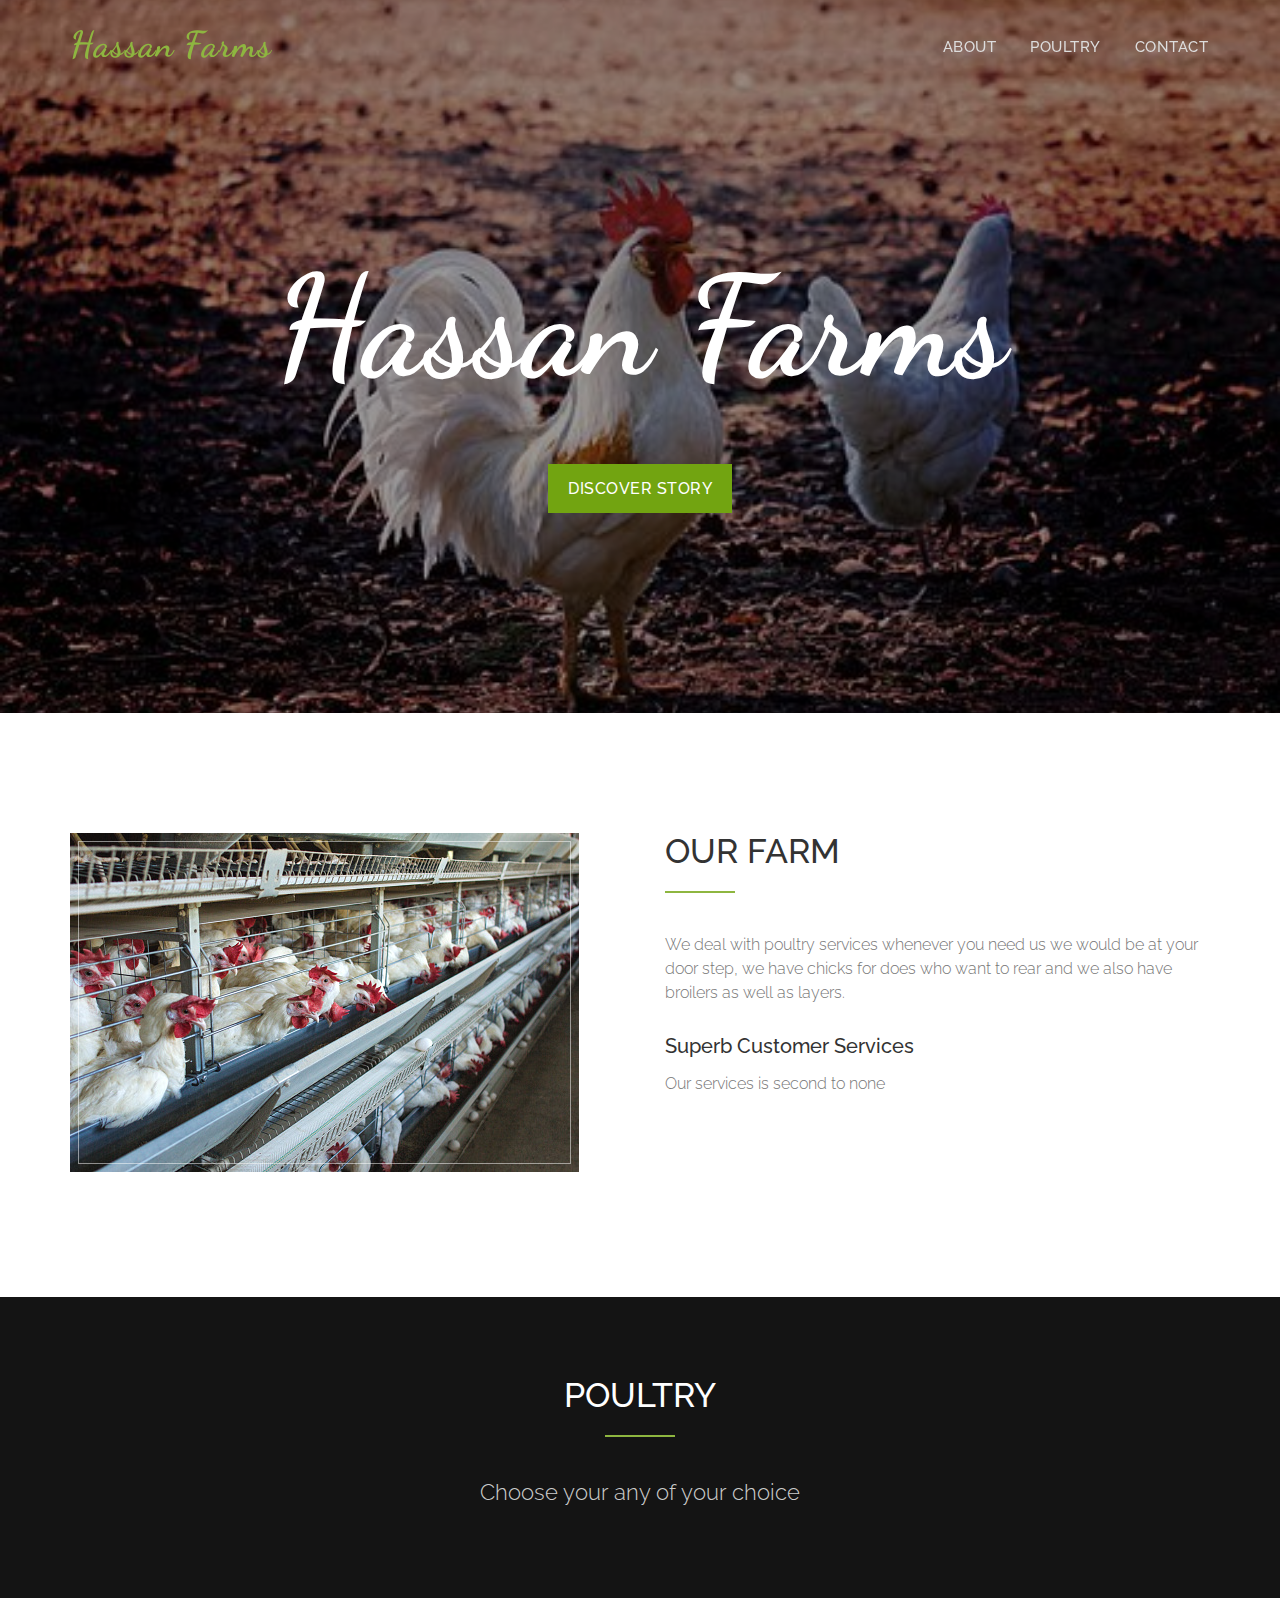
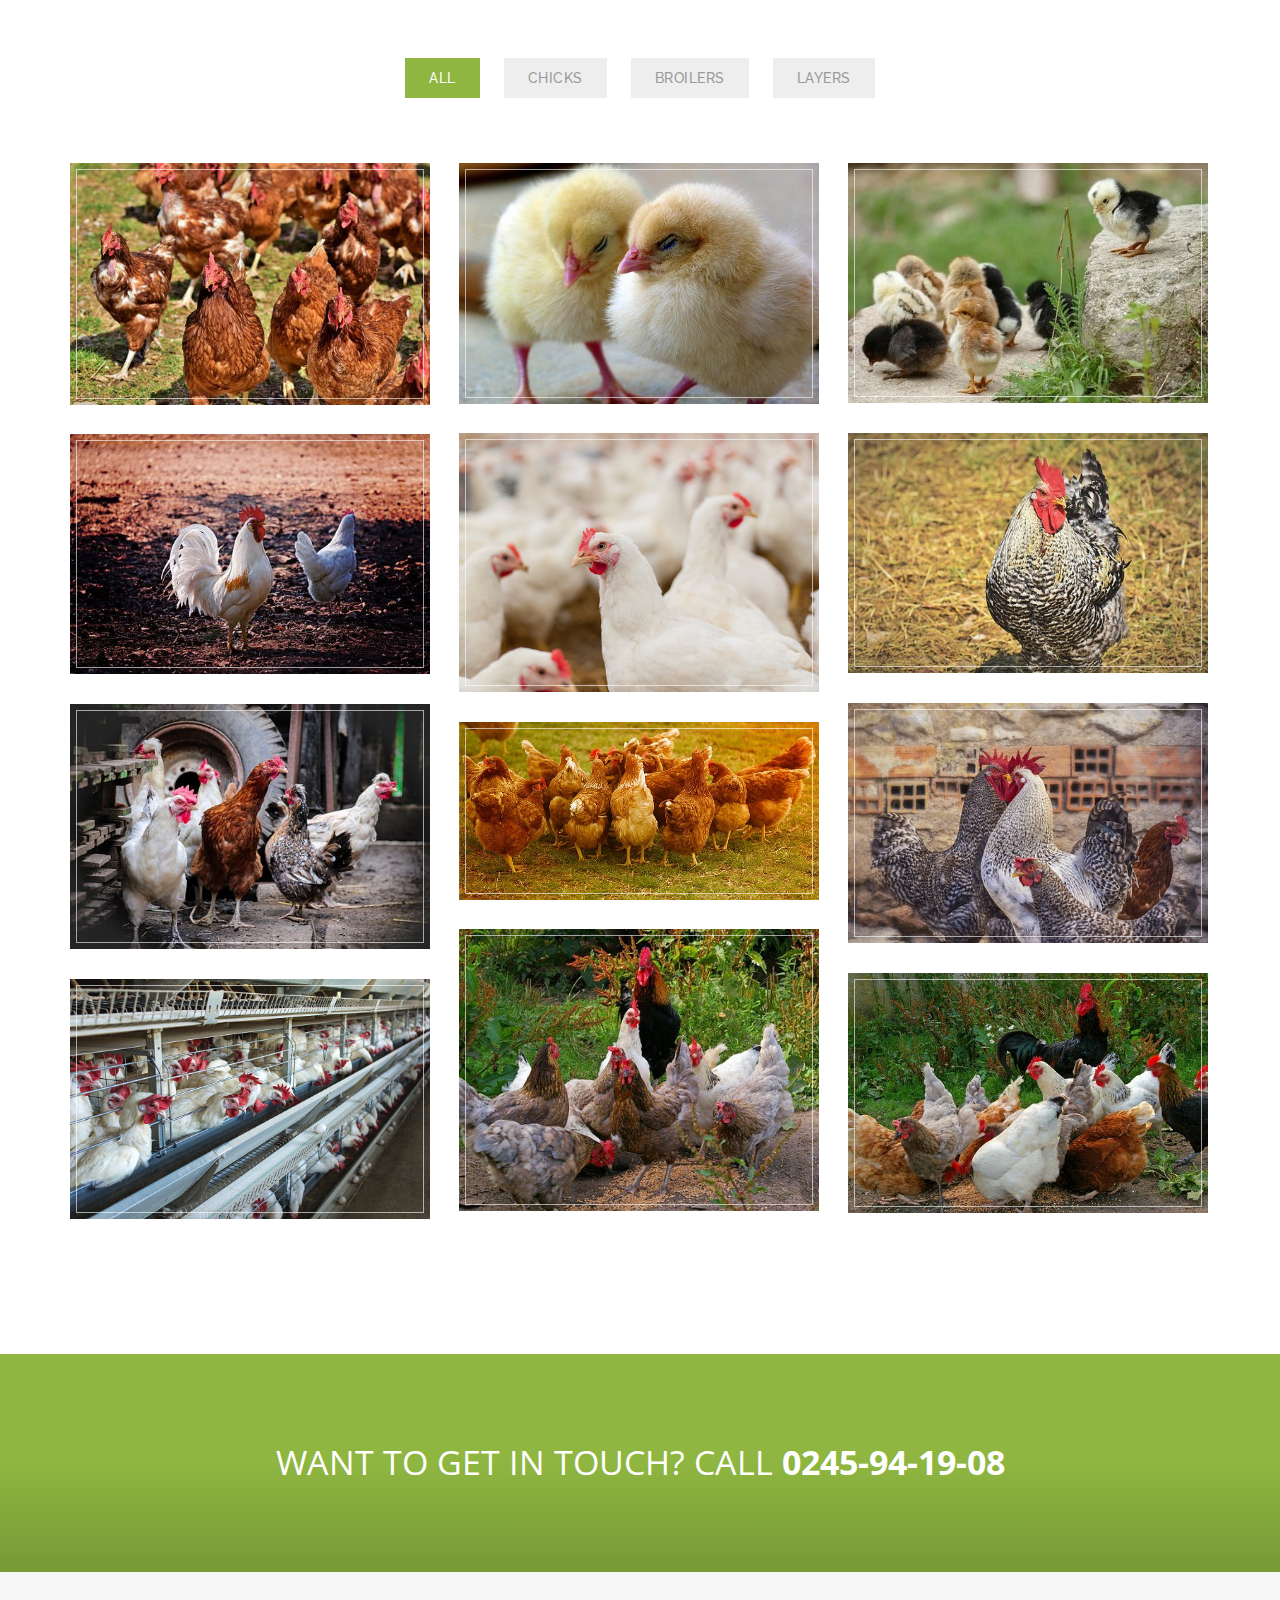
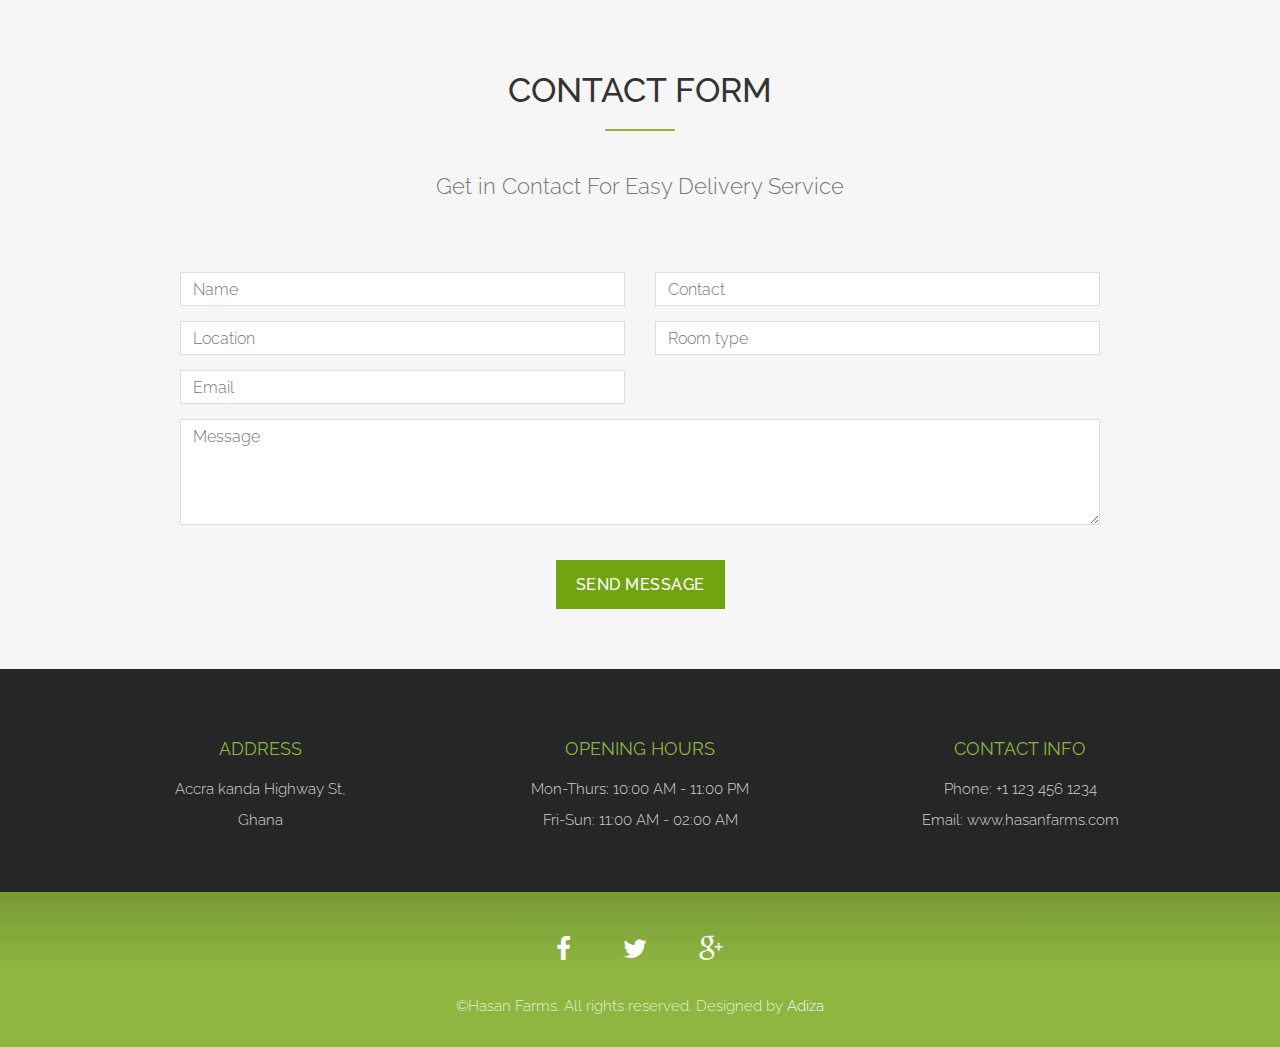
<file: index.html>
<!DOCTYPE html>
<html lang="en">
<head>
<meta charset="utf-8">
<meta name="viewport" content="width=device-width, initial-scale=1">
<title>Hassan Farms</title>
<meta name="description" content="">
<meta name="author" content="">

<!-- Favicons
    ================================================== -->
<link rel="shortcut icon" href="img/favicon.ico" type="image/x-icon">
<link rel="apple-touch-icon" href="img/apple-touch-icon.png">
<link rel="apple-touch-icon" sizes="72x72" href="img/apple-touch-icon-72x72.png">
<link rel="apple-touch-icon" sizes="114x114" href="img/apple-touch-icon-114x114.png">

<!-- Bootstrap -->
<link rel="stylesheet" type="text/css"  href="css/bootstrap.css">
<link rel="stylesheet" type="text/css" href="fonts/font-awesome/css/font-awesome.css">

<!-- Stylesheet
    ================================================== -->
<link rel="stylesheet" type="text/css"  href="css/style.css">
<link rel="stylesheet" type="text/css" href="css/nivo-lightbox/nivo-lightbox.css">
<link rel="stylesheet" type="text/css" href="css/nivo-lightbox/default.css">
<link href="https://fonts.googleapis.com/css?family=Raleway:300,400,500,600,700" rel="stylesheet">
<link href="https://fonts.googleapis.com/css?family=Open+Sans:300,400,600,700" rel="stylesheet">
<link href="https://fonts.googleapis.com/css?family=Dancing+Script:400,700" rel="stylesheet">


</head>
<body id="page-top" data-spy="scroll" data-target=".navbar-fixed-top">
<!-- Navigation
    ==========================================-->
<nav id="menu" class="navbar navbar-default navbar-fixed-top">
  <div class="container"> 
    <div class="navbar-header">
      <button type="button" class="navbar-toggle collapsed" data-toggle="collapse" data-target="#bs-example-navbar-collapse-1"> <span class="sr-only">Toggle navigation</span> <span class="icon-bar"></span> <span class="icon-bar"></span> <span class="icon-bar"></span> </button>
      <a class="navbar-brand page-scroll" href="#page-top">Hassan Farms</a> </div>
    
    <!-- Collect the nav links, forms, and other content for toggling -->
    <div class="collapse navbar-collapse" id="bs-example-navbar-collapse-1">
      <ul class="nav navbar-nav navbar-right">
        <li><a href="#about" class="page-scroll">About</a></li>
        <li><a href="#portfolio" class="page-scroll">Poultry</a></li>
        <li><a href="#call-reservation" class="page-scroll">Contact</a></li>
      </ul>
    </div>
    <!-- /.navbar-collapse --> 
  </div>
</nav>
<!-- Header -->
<header id="header">
  <div class="intro">
    <div class="overlay">
      <div class="container">
        <div class="row">
          <div class="intro-text">
            <h1>Hassan Farms</h1>
            <p></p>
            <a href="#about" class="btn btn-custom btn-lg page-scroll">Discover Story</a> </div>
        </div>
      </div>
    </div>
  </div>
</header>
<!-- About Section -->
<div id="about">
  <div class="container">
    <div class="row">
      <div class="col-xs-12 col-md-6 ">
        <div class="about-img"><img src="img/aboutt.jpg" class="img-responsive" alt=""></div>
      </div>
      <div class="col-xs-12 col-md-6">
        <div class="about-text">
          <h2>Our Farm</h2>
          <hr>
          <p>We deal with poultry services whenever you need us we would be at your door step, we have chicks for does who want to rear and we also have broilers as well as layers.</p>
          <h3>Superb Customer Services</h3>
          <p>Our services is second to none</p>
        </div>
      </div>
    </div>
  </div>
</div>

        </div>
      </div>
    </div>
  </div>
</div>
<!-- Portfolio Section -->
<div id="portfolio">
  <div class="section-title text-center center">
    <div class="overlay">
      <h2>Poultry</h2>
      <hr>
      <p>Choose your any of your choice </p>
    </div>
  </div>
  <div class="container">
    <div class="row">
      <div class="categories">
        <ul class="cat">
          <li>
            <ol class="type">
              <li><a href="#" data-filter="*" class="active">All</a></li>
              <li><a href="#" data-filter=".breakfast">Chicks</a></li>
              <li><a href="#" data-filter=".lunch">Broilers</a></li>
              <li><a href="#" data-filter=".dinner">Layers</a></li>
            </ol>
          </li>
        </ul>
        <div class="clearfix"></div>
      </div>
    </div>
    <div class="row">
      <div class="portfolio-items">
        <div class="col-sm-6 col-md-4 col-lg-4 breakfast">
          <div class="portfolio-item">
            <div class="hover-bg"> <a href="img/portfolio/01-large.jpg" title="" data-lightbox-gallery="gallery1">
              <div class="hover-text">
                <h4></h4>
              </div>
              <img src="img/portfolio/01-small.jpg" class="img-responsive" alt="Project Title"> </a> </div>
          </div>
        </div>
        <div class="col-sm-6 col-md-4 col-lg-4 dinner">
          <div class="portfolio-item">
            <div class="hover-bg"> <a href="img/portfolio/02-large.jpg" title="" data-lightbox-gallery="gallery1">
              <div class="hover-text">
                <h4></h4>
              </div>
              <img src="img/portfolio/02-small.jpg" class="img-responsive" alt="Project Title"> </a> </div>
          </div>
        </div>
        <div class="col-sm-6 col-md-4 col-lg-4 breakfast">
          <div class="portfolio-item">
            <div class="hover-bg"> <a href="img/portfolio/03-large.jpg" title="" data-lightbox-gallery="gallery1">
              <div class="hover-text">
                <h4></h4>
              </div>
              <img src="img/portfolio/03-small.jpg" class="img-responsive" alt="Project Title"> </a> </div>
          </div>
        </div>
        <div class="col-sm-6 col-md-4 col-lg-4 breakfast">
          <div class="portfolio-item">
            <div class="hover-bg"> <a href="img/portfolio/04-large.jpg" title="" data-lightbox-gallery="gallery1">
              <div class="hover-text">
                <h4></h4>
              </div>
              <img src="img/portfolio/04-small.jpg" class="img-responsive" alt="Project Title"> </a> </div>
          </div>
        </div>
        <div class="col-sm-6 col-md-4 col-lg-4 dinner">
          <div class="portfolio-item">
            <div class="hover-bg"> <a href="img/portfolio/05-large.jpg" title="" data-lightbox-gallery="gallery1">
              <div class="hover-text">
                <h4></h4>
              </div>
              <img src="img/portfolio/05-small.jpg" class="img-responsive" alt="Project Title"> </a> </div>
          </div>
        </div>
        <div class="col-sm-6 col-md-4 col-lg-4 lunch">
          <div class="portfolio-item">
            <div class="hover-bg"> <a href="img/portfolio/06-large.jpg" title="" data-lightbox-gallery="gallery1">
              <div class="hover-text">
                <h4></h4>
              </div>
              <img src="img/portfolio/06-small.jpg" class="img-responsive" alt="Project Title"> </a> </div>
          </div>
        </div>
        <div class="col-sm-6 col-md-4 col-lg-4 lunch">
          <div class="portfolio-item">
            <div class="hover-bg"> <a href="img/portfolio/07-large.jpg" title="" data-lightbox-gallery="gallery1">
              <div class="hover-text">
                <h4></h4>
              </div>
              <img src="img/portfolio/07-small.jpg" class="img-responsive" alt="Project Title"> </a> </div>
          </div>
        </div>
        <div class="col-sm-6 col-md-4 col-lg-4 breakfast">
          <div class="portfolio-item">
            <div class="hover-bg"> <a href="img/portfolio/08-large.jpg" title="" data-lightbox-gallery="gallery1">
              <div class="hover-text">
                <h4></h4>
              </div>
              <img src="img/portfolio/08-small.jpg" class="img-responsive" alt="Project Title"> </a> </div>
          </div>
        </div>
        <div class="col-sm-6 col-md-4 col-lg-4 dinner">
          <div class="portfolio-item">
            <div class="hover-bg"> <a href="img/portfolio/09-large.jpg" title="" data-lightbox-gallery="gallery1">
              <div class="hover-text">
                <h4></h4>
              </div>
              <img src="img/portfolio/09-small.jpg" class="img-responsive" alt="Project Title"> </a> </div>
          </div>
        </div>
        <div class="col-sm-6 col-md-4 col-lg-4 lunch">
          <div class="portfolio-item">
            <div class="hover-bg"> <a href="img/portfolio/10-large.jpg" title="" data-lightbox-gallery="gallery1">
              <div class="hover-text">
                <h4></h4>
              </div>
              <img src="img/portfolio/10-small.jpg" class="img-responsive" alt="Project Title"> </a> </div>
          </div>
        </div>
        <div class="col-sm-6 col-md-4 col-lg-4 lunch">
          <div class="portfolio-item">
            <div class="hover-bg"> <a href="img/portfolio/11-large.jpg" title="" data-lightbox-gallery="gallery1">
              <div class="hover-text">
                <h4></h4>
              </div>
              <img src="img/portfolio/11-small.jpg" class="img-responsive" alt="Project Title"> </a> </div>
          </div>
        </div>
        <div class="col-sm-6 col-md-4 col-lg-4 breakfast">
          <div class="portfolio-item">
            <div class="hover-bg"> <a href="img/portfolio/12-large.jpg" title="" data-lightbox-gallery="gallery1">
              <div class="hover-text">
                <h4></h4>
              </div>
              <img src="img/portfolio/12-small.jpg" class="img-responsive" alt="Project Title"> </a> </div>
          </div>
        </div>
      </div>
    </div>
  </div>
</div>

<div id="call-reservation" class="text-center">
  <div class="container">
    <h2>Want to get in Touch?  Call <strong>0245-94-19-08</strong></h2>
  </div>
</div>
<!-- Contact Section -->
<div id="contact" class="text-center">
  <div class="container">
    <div class="section-title text-center">
      <h2>Contact Form</h2>
      <hr>
      <p>Get in Contact For Easy Delivery Service</p>
    </div>
    <div class="col-md-10 col-md-offset-1">
      <form name="sentMessage" id="contactForm" novalidate>
        <div class="row">
          <div class="col-md-6">
            <div class="form-group">
              <input type="text" id="name" class="form-control" placeholder="Name" required="required">
              <p class="help-block text-danger"></p>
            </div>
          </div>
          <div class="col-md-6">
            <div class="form-group">
              <input type="telephone" id="Contact" class="form-control" placeholder="Contact" required="required">
              <p class="help-block text-danger"></p>
            </div>
          </div>
          <div class="col-md-6">
            <div class="form-group">
              <input type="text" id="Location" class="form-control" placeholder="Location" required="required">
              <p class="help-block text-danger"></p>
            </div>
          </div>
          <div class="col-md-6">
            <div class="form-group">
              <input type="text" id="Contact" class="form-control" placeholder="Room type" required="required">
              <p class="help-block text-danger"></p>
            </div>
          </div>
          <div class="col-md-6">
            <div class="form-group">
              <input type="email" id="email" class="form-control" placeholder="Email" required="required">
              <p class="help-block text-danger"></p>
            </div>

          </div>
        </div>
        <div class="form-group">
          <textarea name="message" id="message" class="form-control" rows="4" placeholder="Message" required></textarea>
          <p class="help-block text-danger"></p>
        </div>
        <div id="success"></div>
        <button type="submit" class="btn btn-custom btn-lg">Send Message</button>
      </form>
    </div>
  </div>
</div>
<div id="footer">
  <div class="container text-center">
    <div class="col-md-4">
      <h3>Address</h3>
      <div class="contact-item">
        <p>Accra kanda Highway St,</p>
        <p>Ghana </p>
      </div>
    </div>
    <div class="col-md-4">
      <h3>Opening Hours</h3>
      <div class="contact-item">
        <p>Mon-Thurs: 10:00 AM - 11:00 PM</p>
        <p>Fri-Sun: 11:00 AM - 02:00 AM</p>
      </div>
    </div>
    <div class="col-md-4">
      <h3>Contact Info</h3>
      <div class="contact-item">
        <p>Phone: +1 123 456 1234</p>
        <p>Email: www.hasanfarms.com</p>
      </div>
    </div>
  </div>
  <div class="container-fluid text-center copyrights">
    <div class="col-md-8 col-md-offset-2">
      <div class="social">
        <ul>
          <li><a href="#"><i class="fa fa-facebook"></i></a></li>
          <li><a href="#"><i class="fa fa-twitter"></i></a></li>
          <li><a href="#"><i class="fa fa-google-plus"></i></a></li>
        </ul>
      </div>
      <p>&copy;Hasan Farms. All rights reserved. Designed by <a href="http://www.hasanfarms.com" rel="nofollow">Adiza</a></p>
    </div>
  </div>
</div>
<script type="text/javascript" src="js/jquery.1.11.1.js"></script> 
<script type="text/javascript" src="js/bootstrap.js"></script> 
<script type="text/javascript" src="js/SmoothScroll.js"></script> 
<script type="text/javascript" src="js/nivo-lightbox.js"></script> 
<script type="text/javascript" src="js/jquery.isotope.js"></script> 
<script type="text/javascript" src="js/jqBootstrapValidation.js"></script> 
<script type="text/javascript" src="js/contact_me.js"></script> 
<script type="text/javascript" src="js/main.js"></script>
</body>
</html>
</file>
<file: css/style.css>
body, html {
	font-family: 'Raleway', sans-serif;
	text-rendering: optimizeLegibility !important;
	-webkit-font-smoothing: antialiased !important;
	color: #777;
	font-weight: 300;
	width: 100% !important;
	height: 100% !important;
}
h2 {
	margin: 0 0 20px 0;
	font-weight: 500;
	font-size: 34px;
	color: #333;
	text-transform: uppercase;
}
h3 {
	font-size: 22px;
	font-weight: 500;
	color: #333;
}
h4 {
	font-size: 24px;
	text-transform: uppercase;
	font-weight: 400;
	color: #333;
}
h5 {
	text-transform: uppercase;
	font-weight: 700;
	line-height: 20px;
}
p {
	font-size: 16px;
}
p.intro {
	margin: 12px 0 0;
	line-height: 24px;
}
a {
	color: #8eb640;
}
a:hover, a:focus {
	text-decoration: none;
	color: #222;
}
ul, ol {
	list-style: none;
}
.clearfix:after {
	visibility: hidden;
	display: block;
	font-size: 0;
	content: " ";
	clear: both;
	height: 0;
}
.clearfix {
	display: inline-block;
}
* html .clearfix {
	height: 1%;
}
.clearfix {
	display: block;
}
ul, ol {
	padding: 0;
	webkit-padding: 0;
	moz-padding: 0;
}
hr {
	height: 2px;
	width: 70px;
	text-align: center;
	position: relative;
	background: #8eb640;
	margin: 0;
	margin-bottom: 40px;
	border: 0;
}
.btn:active, .btn.active {
	background-image: none;
	outline: 0;
	-webkit-box-shadow: none;
	box-shadow: none;
}
a:focus, .btn:focus, .btn:active:focus, .btn.active:focus, .btn.focus, .btn:active.focus, .btn.active.focus {
	outline: none;
	outline-offset: none;
}
/* Navigation */
#menu {
	padding: 20px;
	transition: all 0.8s;
}
#menu.navbar-default {
	background-color: rgba(248, 248, 248, 0);
	border-color: rgba(231, 231, 231, 0);
}
#menu a.navbar-brand {
	font-family: 'Dancing Script', cursive;
	font-size: 36px;
	color: #8eb640;
	font-weight: 700;
	letter-spacing: 1px;
}
#menu.navbar-default .navbar-nav > li > a {
	text-transform: uppercase;
	color: #ddd;
	font-weight: 500;
	font-size: 15px;
	padding: 5px 0;
	border: 2px solid transparent;
	letter-spacing: 0.5px;
	margin: 10px 15px 0 15px;
}
#menu.navbar-default .navbar-nav > li > a:hover {
	color: #8eb640;
}
.on {
	background-color: #262626 !important;
	padding: 0 !important;
	padding: 10px 0 !important;
}
.navbar-default .navbar-nav > .active > a, .navbar-default .navbar-nav > .active > a:hover, .navbar-default .navbar-nav > .active > a:focus {
	color: #8eb640 !important;
	background-color: transparent;
}
.navbar-toggle {
	border-radius: 0;
}
.navbar-default .navbar-toggle:hover, .navbar-default .navbar-toggle:focus {
	background-color: #8eb640;
	border-color: #8eb640;
}
.navbar-default .navbar-toggle:hover>.icon-bar {
	background-color: #FFF;
}
.section-title {
	margin-bottom: 70px;
}
.section-title .overlay {
	padding: 80px 0;
	background: rgba(0, 0, 0, 0.7);
}
.section-title p {
	font-size: 22px;
	color: rgba(255,255,255,0.8);
}
.section-title hr {
	margin: 0 auto;
	margin-bottom: 40px;
}
.btn-custom {
	text-transform: uppercase;
	color: #fff;
	background-color: #72a411;
	border: 0;
	padding: 14px 20px;
	margin: 0;
	font-size: 16px;
	font-weight: 500;
	letter-spacing: 0.5px;
	border-radius: 0;
	margin-top: 20px;
	transition: all 0.5s;
}
.btn-custom:hover, .btn-custom:focus, .btn-custom.focus, .btn-custom:active, .btn-custom.active {
	color: #fff;
	background-color: #628d0f;
}
/* Header Section */
.intro {
	display: table;
	width: 100%;
	padding: 0;
	background: url(../img/intro-bg.jpg) no-repeat center center;
	background-color: #e5e5e5;
	-webkit-background-size: cover;
	-moz-background-size: cover;
	background-size: cover;
	-o-background-size: cover;
}
.intro .overlay {
	background: rgba(0,0,0,0.4);
}
.intro h1 {
	font-family: 'Dancing Script', cursive;
	color: #fff;
	font-size: 10em;
	font-weight: 700;
	margin-top: 0;
	margin-bottom: 10px;
}
.intro span {
	color: #a7c44c;
	font-weight: 600;
}
.intro p {
	color: #fff;
	font-size: 32px;
	font-weight: 300;
	margin-top: 10px;
	margin-bottom: 40px;
}
header .intro-text {
	padding-top: 250px;
	padding-bottom: 200px;
	text-align: center;
}
/* About Section */
#about {
	padding: 120px 0;
}
#about h3 {
	font-size: 20px;
}
#about .about-text {
	margin-left: 10px;
}
#about .about-img {
	display: inline-block;
	position: relative;
}
#about .about-img:before {
	display: block;
	content: '';
	position: absolute;
	top: 8px;
	right: 8px;
	bottom: 8px;
	left: 8px;
	border: 1px solid rgba(255, 255, 255, 0.5);
}
#about p {
	line-height: 24px;
	margin: 15px 0 30px;
}
/* Menu Section */
#restaurant-menu {
	padding: 0 0 60px 0;
}
#restaurant-menu .section-title {
	background: #444 url(../img/menu-bg.jpg) center center no-repeat fixed;
	background-size: cover;
}
#restaurant-menu .section-title h2 {
	color: #fff;
}
#restaurant-menu img {
	width: 300px;
	box-shadow: 15px 0 #a7c44c;
}
#restaurant-menu h3 {
	padding: 10px 0;
	text-transform: uppercase;
}
#restaurant-menu .menu-section hr {
	margin: 0 auto;
}
#restaurant-menu .menu-section {
	margin: 0 20px 80px;
}
#restaurant-menu .menu-section-title {
	font-size: 26px;
	display: block;
	font-weight: 500;
	color: #444;
	margin: 20px 0;
	text-align: center;
}
#restaurant-menu .menu-item {
	margin: 35px 0;
	font-size: 18px;
}
#restaurant-menu .menu-item-name {
	font-weight: 600;
	font-size: 17px;
	color: #555;
	border-bottom: 2px dotted rgb(213, 213, 213);
}
#restaurant-menu .menu-item-description {
	font-style: italic;
	font-size: 15px;
}
#restaurant-menu .menu-item-price {
	float: right;
	font-weight: 600;
	color: #555;
	margin-top: -26px;
}
/* Portfolio Section */
#portfolio {
	padding: 0 0 120px 0;
}
#portfolio .section-title {
	background: #444 url(../img/gallery-bg.jpg) center center no-repeat fixed;
	background-size: cover;
	margin-bottom: 50px;
}
#portfolio .section-title h2 {
	color: #fff;
}
.categories {
	padding-bottom: 30px;
	text-align: center;
}
ul.cat li {
	display: inline-block;
}
ol.type li {
	display: inline-block;
	margin: 0 10px;
	padding: 20px 0;
}
ol.type li a {
	color: #999;
	font-weight: 500;
	font-size: 14px;
	padding: 12px 24px;
	background: #eee;
	border: 0;
	border-radius: 0;
	text-transform: uppercase;
	letter-spacing: 0.5px;
}
ol.type li a.active {
	color: #fff;
	background-color: #8eb640;
}
ol.type li a:hover {
	color: #fff;
	background-color: #8eb640;
}
.isotope-item {
	z-index: 2
}
.isotope-hidden.isotope-item {
	z-index: 1
}
.isotope, .isotope .isotope-item {
	/* change duration value to whatever you like */
	-webkit-transition-duration: 0.8s;
	-moz-transition-duration: 0.8s;
	transition-duration: 0.8s;
}
.isotope-item {
	margin-right: -1px;
	-webkit-backface-visibility: hidden;
	backface-visibility: hidden;
}
.isotope {
	-webkit-backface-visibility: hidden;
	backface-visibility: hidden;
	-webkit-transition-property: height, width;
	-moz-transition-property: height, width;
	transition-property: height, width;
}
.isotope .isotope-item {
	-webkit-backface-visibility: hidden;
	backface-visibility: hidden;
	-webkit-transition-property: -webkit-transform, opacity;
	-moz-transition-property: -moz-transform, opacity;
	transition-property: transform, opacity;
}
.portfolio-item {
	margin: 15px 0;
}
.portfolio-item .hover-bg {
	overflow: hidden;
	position: relative;
}
.portfolio-item .hover-bg:before {
	display: block;
	content: '';
	position: absolute;
	top: 6px;
	right: 6px;
	bottom: 6px;
	left: 6px;
	border: 1px solid rgba(255, 255, 255, 0.6);
}
.hover-bg .hover-text {
	position: absolute;
	text-align: center;
	margin: 0 auto;
	color: #fff;
	background: rgba(0, 0, 0, 0.6);
	padding: 30% 0 0 0;
	height: 100%;
	width: 100%;
	opacity: 0;
	transition: all 0.5s;
}
.hover-bg .hover-text>h4 {
	opacity: 0;
	color: #fff;
	-webkit-transform: translateY(100%);
	transform: translateY(100%);
	transition: all 0.3s;
	font-size: 17px;
	letter-spacing: 0.5px;
	font-weight: 500;
}
.hover-bg:hover .hover-text>h4 {
	opacity: 1;
	-webkit-backface-visibility: hidden;
	-webkit-transform: translateY(0);
	transform: translateY(0);
}
.hover-bg:hover .hover-text {
	opacity: 1;
}
/* Team Section */
#team {
	color: #fff;
	background: #444 url(../img/team-bg.jpg) center top no-repeat fixed;
	background-size: cover;
}
#team .overlay {
	padding: 120px 0 80px 0;
	background: rgba(0, 0, 0, 0.6);
}
#team h2, #team p {
	color: #fff;
}
#team hr {
	background: #fff;
}
#team h3 {
	color: #fff;
	font-weight: 400;
	font-size: 20px;
	margin: 5px 0;
}
#team img {
	width: 280px;
}
#team .thumbnail {
	background: transparent;
	border: 0;
}
#team .thumbnail .team-img {
	display: inline-block;
	position: relative;
}
#team .thumbnail .team-img:before {
	display: block;
	content: '';
	position: absolute;
	top: 8px;
	right: 8px;
	bottom: 8px;
	left: 8px;
	border: 1px solid rgba(255, 255, 255, 0.2);
}
#team .thumbnail .caption {
	padding-top: 10px;
}
#team .thumbnail .caption p {
	color: rgba(255,255,255,0.7);
	padding: 0 10px;
	font-size: 15px;
}
/* Call Reservation Section */
#call-reservation {
	padding: 90px 0;
	color: #fff;
	/* Permalink - use to edit and share this gradient: http://colorzilla.com/gradient-editor/#8eb640+50,779936+100 */
	background: rgb(142,182,64); /* Old browsers */
	background: -moz-linear-gradient(top, rgba(142,182,64,1) 50%, rgba(119,153,54,1) 100%); /* FF3.6-15 */
	background: -webkit-linear-gradient(top, rgba(142,182,64,1) 50%, rgba(119,153,54,1) 100%); /* Chrome10-25,Safari5.1-6 */
	background: linear-gradient(to bottom, rgba(142,182,64,1) 50%, rgba(119,153,54,1) 100%); /* W3C, IE10+, FF16+, Chrome26+, Opera12+, Safari7+ */
filter: progid:DXImageTransform.Microsoft.gradient( startColorstr='#8eb640', endColorstr='#779936', GradientType=0 ); /* IE6-9 */
}
#call-reservation .overlay {
	padding: 80px 0;
	background: #8eb640;
}
#call-reservation h2 {
	font-family: 'Open Sans', sans-serif;
	color: #fff;
	font-weight: 400;
	margin: 0;
}
#call-reservation hr {
	background: #fff;
}
#call-reservation h3 {
	color: #fff;
	font-weight: 500;
	font-size: 20px;
	margin: 5px 0;
}
/* Contact Section */
#contact {
	padding: 100px 0 60px 0;
	background: #F6F6F6;
}
#contact .section-title p {
	color: #777;
}
#contact form {
	padding: 0;
}
#contact h3 {
	text-transform: uppercase;
	font-size: 20px;
	font-weight: 400;
	color: #555;
}
#contact .text-danger {
	color: #cc0033;
	text-align: left;
}
label {
	font-size: 12px;
	font-weight: 400;
	font-family: 'Open Sans', sans-serif;
	float: left;
}
#contact .form-control {
	display: block;
	width: 100%;
	padding: 6px 12px;
	font-size: 16px;
	line-height: 1.42857143;
	color: #444;
	background-color: #fff;
	background-image: none;
	border: 1px solid #ddd;
	border-radius: 0;
	-webkit-box-shadow: none;
	box-shadow: none;
	-webkit-transition: none;
	-o-transition: none;
	transition: none;
}
#contact .form-control:focus {
	border-color: #999;
	outline: 0;
	-webkit-box-shadow: transparent;
	box-shadow: transparent;
}
.form-control::-webkit-input-placeholder {
color: #777;
}
.form-control:-moz-placeholder {
color: #777;
}
.form-control::-moz-placeholder {
color: #777;
}
.form-control:-ms-input-placeholder {
color: #777;
}
#contact .contact-item {
	margin: 20px 0 40px 0;
}
#contact .contact-item span {
	font-weight: 400;
	color: #aaa;
	text-transform: uppercase;
	margin-bottom: 6px;
	display: inline-block;
}
#contact .contact-item p {
	font-size: 16px;
}
/* Footer Section*/
#footer {
	background: #262626;
	padding: 50px 0 0 0;
}
#footer h3 {
	color: #8eb640;
	font-weight: 400;
	font-size: 18px;
	text-transform: uppercase;
	margin-bottom: 20px;
}
#footer .copyrights {
	padding: 20px 0;
	margin-top: 50px;
	/* Permalink - use to edit and share this gradient: http://colorzilla.com/gradient-editor/#779936+0,8eb640+50 */
	background: rgb(119,153,54); /* Old browsers */
	background: -moz-linear-gradient(top, rgba(119,153,54,1) 0%, rgba(142,182,64,1) 50%); /* FF3.6-15 */
	background: -webkit-linear-gradient(top, rgba(119,153,54,1) 0%, rgba(142,182,64,1) 50%); /* Chrome10-25,Safari5.1-6 */
	background: linear-gradient(to bottom, rgba(119,153,54,1) 0%, rgba(142,182,64,1) 50%); /* W3C, IE10+, FF16+, Chrome26+, Opera12+, Safari7+ */
filter: progid:DXImageTransform.Microsoft.gradient( startColorstr='#779936', endColorstr='#8eb640', GradientType=0 ); /* IE6-9 */
}
#footer .social {
	margin: 20px 0 30px 0;
}
#footer .social ul li {
	display: inline-block;
	margin: 0 20px;
}
#footer .social i.fa {
	font-size: 26px;
	padding: 4px;
	color: #fff;
	transition: all 0.3s;
}
#footer .social i.fa:hover {
	color: #eee;
}
#footer p {
	font-size: 15px;
	color: rgba(255,255,255,0.8)
}
#footer a {
	color: #f6f6f6;
}
#footer a:hover {
	color: #333;
}
</file>
<file: css/nivo-lightbox/default.css>
/*
 * Nivo Lightbox Default Theme v1.0
 * http://dev7studios.com/nivo-lightbox
 *
 * Copyright 2013, Dev7studios
 * Free to use and abuse under the MIT license.
 * http://www.opensource.org/licenses/mit-license.php
 */
 
 .nivo-lightbox-theme-default * {
    -webkit-box-sizing: initial !important;
    -moz-box-sizing: initial !important;
    box-sizing: initial !important;
 }
.nivo-lightbox-theme-default.nivo-lightbox-overlay { 
	background: #666;
	background: rgba(0,0,0,0.6); 
}
.nivo-lightbox-theme-default .nivo-lightbox-content.nivo-lightbox-loading { background: url(loading.gif) no-repeat 50% 50%; }

.nivo-lightbox-theme-default .nivo-lightbox-nav {
	top: 10%;
	width: 8%;
	height: 80%;
	text-indent: -9999px;
	background-repeat: no-repeat;
	background-position: 50% 50%;
	opacity: 0.5;
}
.nivo-lightbox-theme-default .nivo-lightbox-nav:hover { 
	opacity: 1; 
	background-color: transparent;
}
.nivo-lightbox-theme-default .nivo-lightbox-prev { 
	background-image: url(prev.png); 
	border-radius: 0 3px 3px 0;
}
.nivo-lightbox-theme-default .nivo-lightbox-next { 
	background-image: url(next.png); 
	border-radius: 3px 0 0 3px;
}

.nivo-lightbox-theme-default .nivo-lightbox-close {
	display: block;
	background: url(close.png) no-repeat 5px 5px;
	width: 16px;
	height: 16px;
	text-indent: -9999px;
	padding: 5px;
	opacity: 0.5;
}
.nivo-lightbox-theme-default .nivo-lightbox-close:hover { opacity: 1; }

.nivo-lightbox-theme-default .nivo-lightbox-title-wrap { bottom: -7%; }
.nivo-lightbox-theme-default .nivo-lightbox-title {
	font: 14px/20px 'Helvetica Neue', Helvetica, Arial, sans-serif;
	font-style: normal;
	font-weight: normal;
	background: #000;
	color: #fff;
	padding: 7px 15px;
	border-radius: 30px;
}

.nivo-lightbox-theme-default .nivo-lightbox-image img {
	background: #fff;
	-webkit-box-shadow: 0px 1px 1px rgba(0,0,0,0.4);
	   -moz-box-shadow: 0px 1px 1px rgba(0,0,0,0.4);
	        box-shadow: 0px 1px 1px rgba(0,0,0,0.4);
}
.nivo-lightbox-theme-default .nivo-lightbox-ajax,
.nivo-lightbox-theme-default .nivo-lightbox-inline {
	background: #fff;
	padding: 40px;
	-webkit-box-shadow: 0px 1px 1px rgba(0,0,0,0.4);
	   -moz-box-shadow: 0px 1px 1px rgba(0,0,0,0.4);
	        box-shadow: 0px 1px 1px rgba(0,0,0,0.4);
}

@media (-webkit-min-device-pixel-ratio: 1.3),
       (-o-min-device-pixel-ratio: 2.6/2),
       (min--moz-device-pixel-ratio: 1.3),
       (min-device-pixel-ratio: 1.3),
       (min-resolution: 1.3dppx) {

	.nivo-lightbox-theme-default .nivo-lightbox-content.nivo-lightbox-loading { 
		background-image: url(loading@2x.gif); 
		background-size: 32px 32px;
	}
	.nivo-lightbox-theme-default .nivo-lightbox-prev { 
		background-image: url(prev@2x.png); 
		background-size: 48px 48px;
	}
	.nivo-lightbox-theme-default .nivo-lightbox-next { 
		background-image: url(next@2x.png); 
		background-size: 48px 48px;
	}
	.nivo-lightbox-theme-default .nivo-lightbox-close { 
		background-image: url(close@2x.png); 
		background-size: 16px 16px;
	}
	
}
</file>
